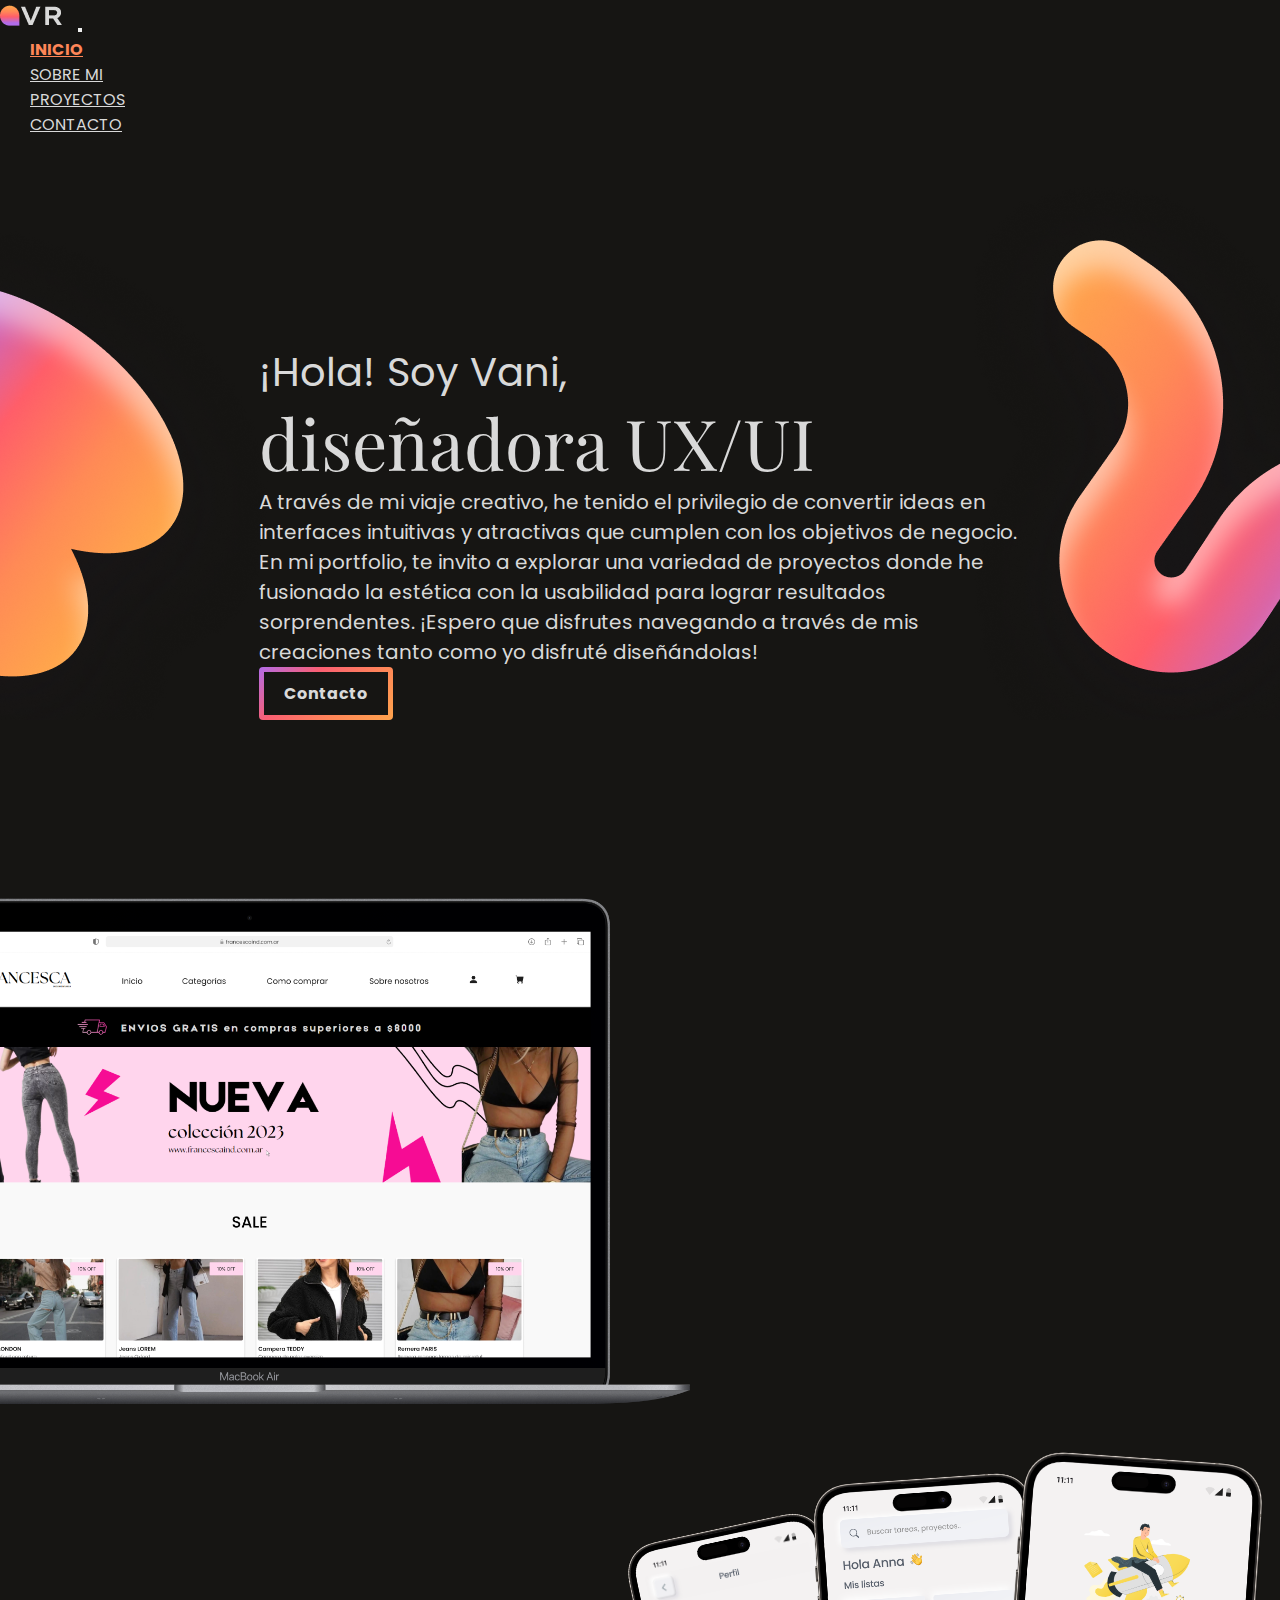
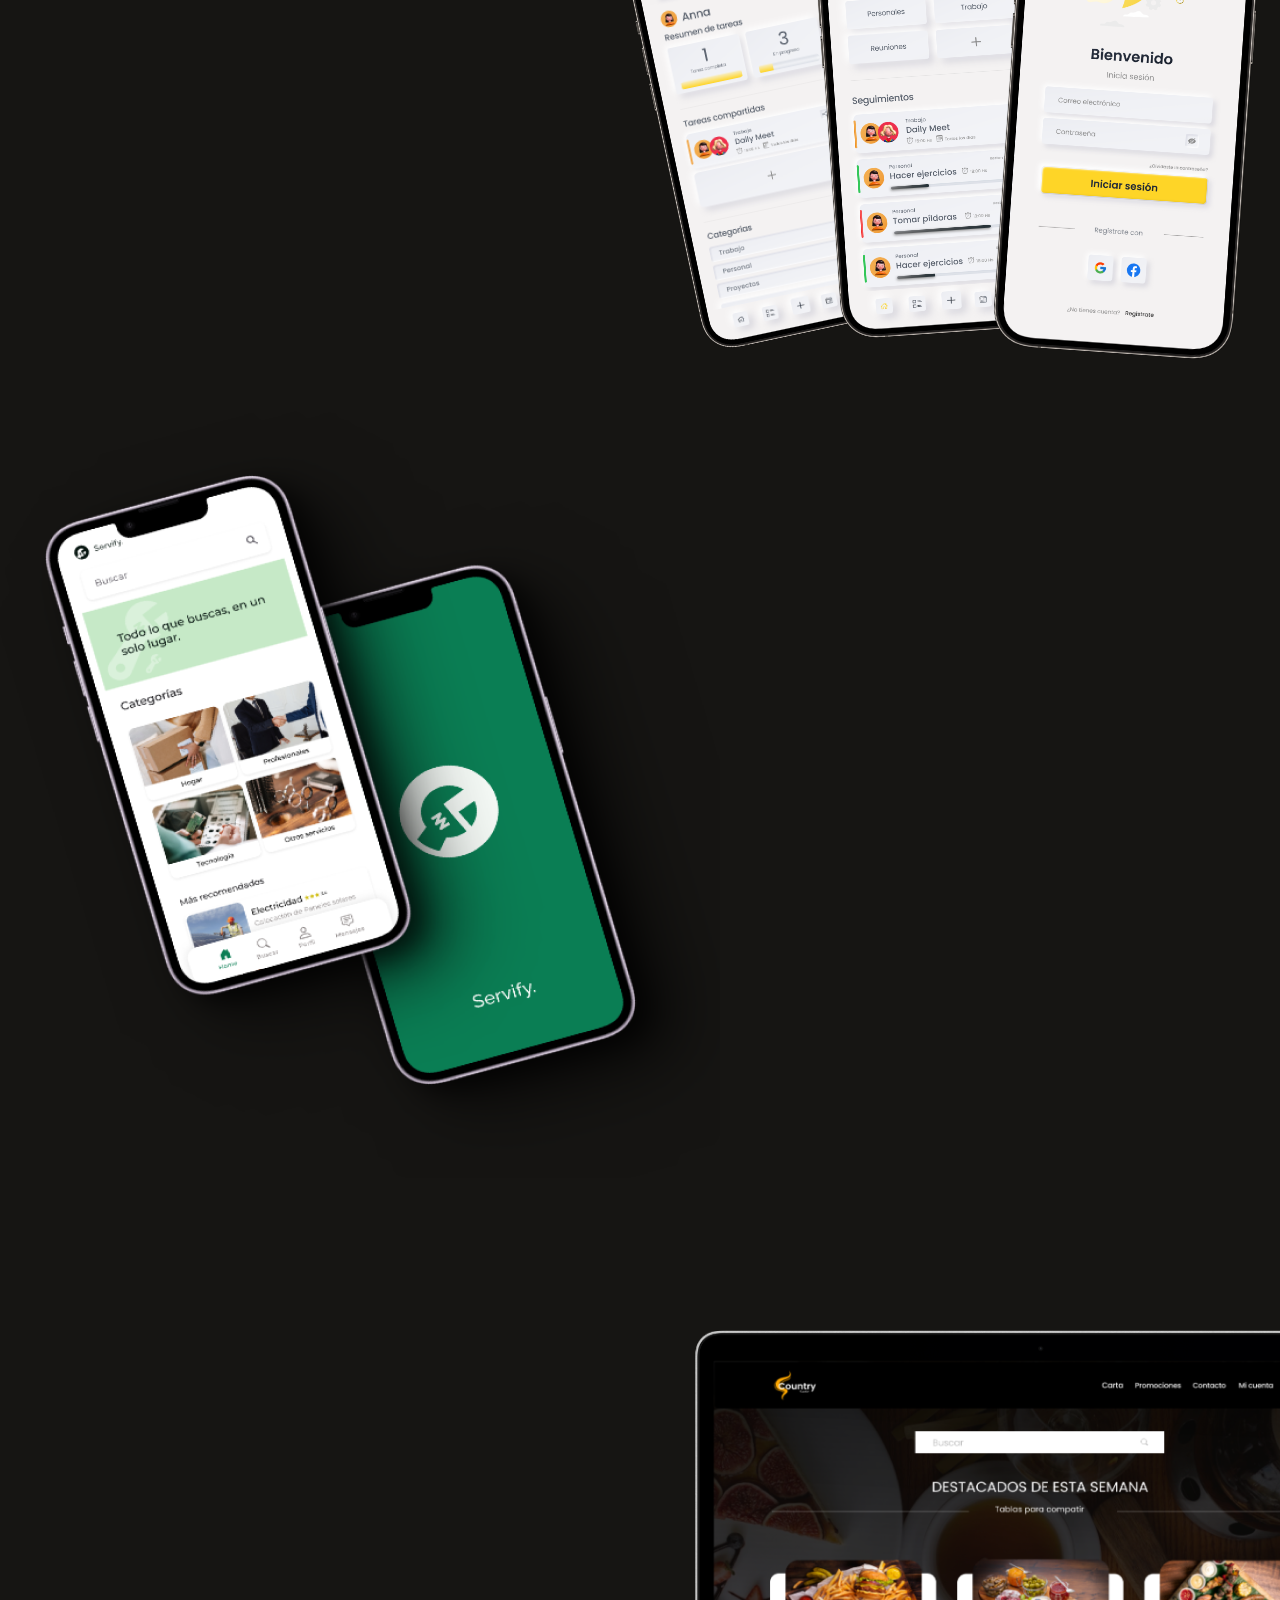
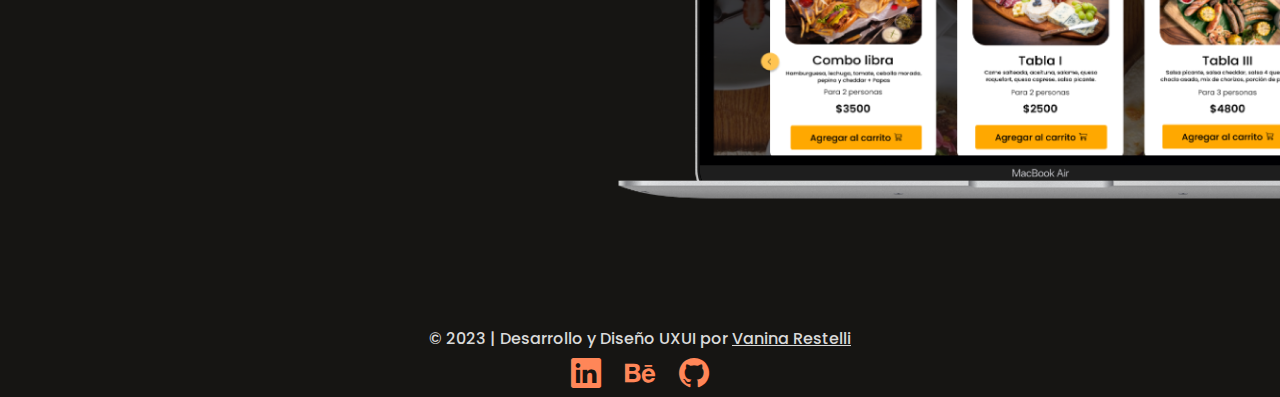
<file: index.html>
<!DOCTYPE html>
<html lang="es">
  <head>
    <meta charset="UTF-8" />
    <meta name="viewport" content="width=device-width, initial-scale=1.0" />
    <meta
      name="keywords"
      content="Diseñadora UX/UI, Diseño de Interfaz, Experiencia de Usuario, Diseño de Aplicaciones, Portafolio, Proyectos de Diseño, Freelance."
    />
    <meta
      name="description"
      content="Diseñadora UX/UI con experiencia en la creación de interfaces atractivas y funcionales para aplicaciones web y móviles."
    />
    <title>Vanina Restelli</title>
    <link
      href="https://cdn.jsdelivr.net/npm/bootstrap@5.3.1/dist/css/bootstrap.min.css"
      rel="stylesheet"
      integrity="sha384-4bw+/aepP/YC94hEpVNVgiZdgIC5+VKNBQNGCHeKRQN+PtmoHDEXuppvnDJzQIu9"
      crossorigin="anonymous"
    />
    <link rel="preconnect" href="https://fonts.googleapis.com" />
    <link rel="preconnect" href="https://fonts.gstatic.com" crossorigin />
    <link
      href="https://fonts.googleapis.com/css2?family=Playfair+Display:wght@600&family=Poppins:wght@200;300;400;600&display=swap"
      rel="stylesheet"
    />
    <link
      rel="stylesheet"
      href="https://cdnjs.cloudflare.com/ajax/libs/animate.css/4.1.1/animate.min.css"
    />
    <link
      rel="stylesheet"
      href="https://cdn.jsdelivr.net/npm/bootstrap-icons@1.10.5/font/bootstrap-icons.css"
    />
    <link rel="stylesheet" href="css/estilos.css" />
    <link rel="shortcut icon" href="favicon.png" type="image/x-icon" />
  </head>
  <body class="inicio">
    <nav class="navbar navbar-expand-lg navbar-dark">
      <div class="container">
        <a class="navbar-brand" href="#"><img src="img/logo.png" alt="Vanina Restelli" /></a>
        <button
          class="navbar-toggler"
          type="button"
          data-bs-toggle="collapse"
          data-bs-target="#navbarNav"
          aria-controls="navbarNav"
          aria-expanded="false"
          aria-label="Toggle navigation"
        >
          <span class="navbar-toggler-icon"></span>
        </button>
        <div class="collapse navbar-collapse" id="navbarNav">
          <ul class="navbar-nav ms-auto">
            <li class="nav-item">
              <a class="nav-link active" aria-current="page" href="./">Inicio</a>
            </li>
            <li class="nav-item">
              <a class="nav-link" href="pages/sobre-mi.html">Sobre mi</a>
            </li>
            <!-- <li class="nav-item">
                <a class="nav-link" href="pages/experiencia.html">Experiencia</a>
            </li> -->
            <li class="nav-item">
              <a class="nav-link" href="pages/proyectos.html">Proyectos</a>
            </li>
            <li class="nav-item">
              <a class="nav-link" href="pages/contacto.html">Contacto</a>
            </li>
          </ul>
        </div>
      </div>
    </nav>
    <main>
      <div class="container-fluid fondo">
        <div class="container">
          <div id="introduccion" class="animate__animated animate__bounceInLeft">
            <h1>¡Hola! Soy Vani, <span>diseñadora UX/UI</span></h1>
            <p>
              A través de mi viaje creativo, he tenido el privilegio de convertir ideas en
              interfaces intuitivas y atractivas que cumplen con los objetivos de negocio. En mi
              portfolio, te invito a explorar una variedad de proyectos donde he fusionado la
              estética con la usabilidad para lograr resultados sorprendentes. ¡Espero que disfrutes
              navegando a través de mis creaciones tanto como yo disfruté diseñándolas!
            </p>
            <a href="pages/contacto.html" class="boton">
              <span>Contacto</span>
            </a>
          </div>
        </div>
      </div>
      <div class="container-fluid" id="mockups">
        <div class="row">
          <div id="mockup1" class="col-lg mockup">
            <img src="img/mo1.png" alt="Mockup" />
          </div>
          <div id="mockup2" class="col-lg mockup">
            <img src="img/mo2.png" alt="Mockup" />
          </div>
        </div>
        <div class="row">
          <div id="mockup3" class="col-lg mockup">
            <img src="img/mo3.png" alt="Mockup" />
          </div>
          <div id="mockup4" class="col-lg mockup">
            <img src="img/mo4.png" alt="Mockup" />
          </div>
        </div>
      </div>
    </main>
    <footer>
      <div class="containter">
        <p>
          © 2023 | Desarrollo y Diseño UXUI por
          <a href="mailto:restellivanina@gmail.com">Vanina Restelli</a>
        </p>
        <ul>
          <li>
            <a target="_blank" href="https://www.linkedin.com/in/vaninarestelli/"
              ><i class="bi bi-linkedin"></i
            ></a>
          </li>
          <li>
            <a target="_blank" href="https://www.behance.net/vaninarestelli"
              ><i class="bi bi-behance"></i
            ></a>
          </li>
          <li>
            <a target="_blank" href="https://github.com/VaninaRestelli"
              ><i class="bi bi-github"></i
            ></a>
          </li>
        </ul>
      </div>
    </footer>
    <script
      src="https://cdn.jsdelivr.net/npm/bootstrap@5.3.1/dist/js/bootstrap.bundle.min.js"
      integrity="sha384-HwwvtgBNo3bZJJLYd8oVXjrBZt8cqVSpeBNS5n7C8IVInixGAoxmnlMuBnhbgrkm"
      crossorigin="anonymous"
    ></script>
  </body>
</html>
</file>
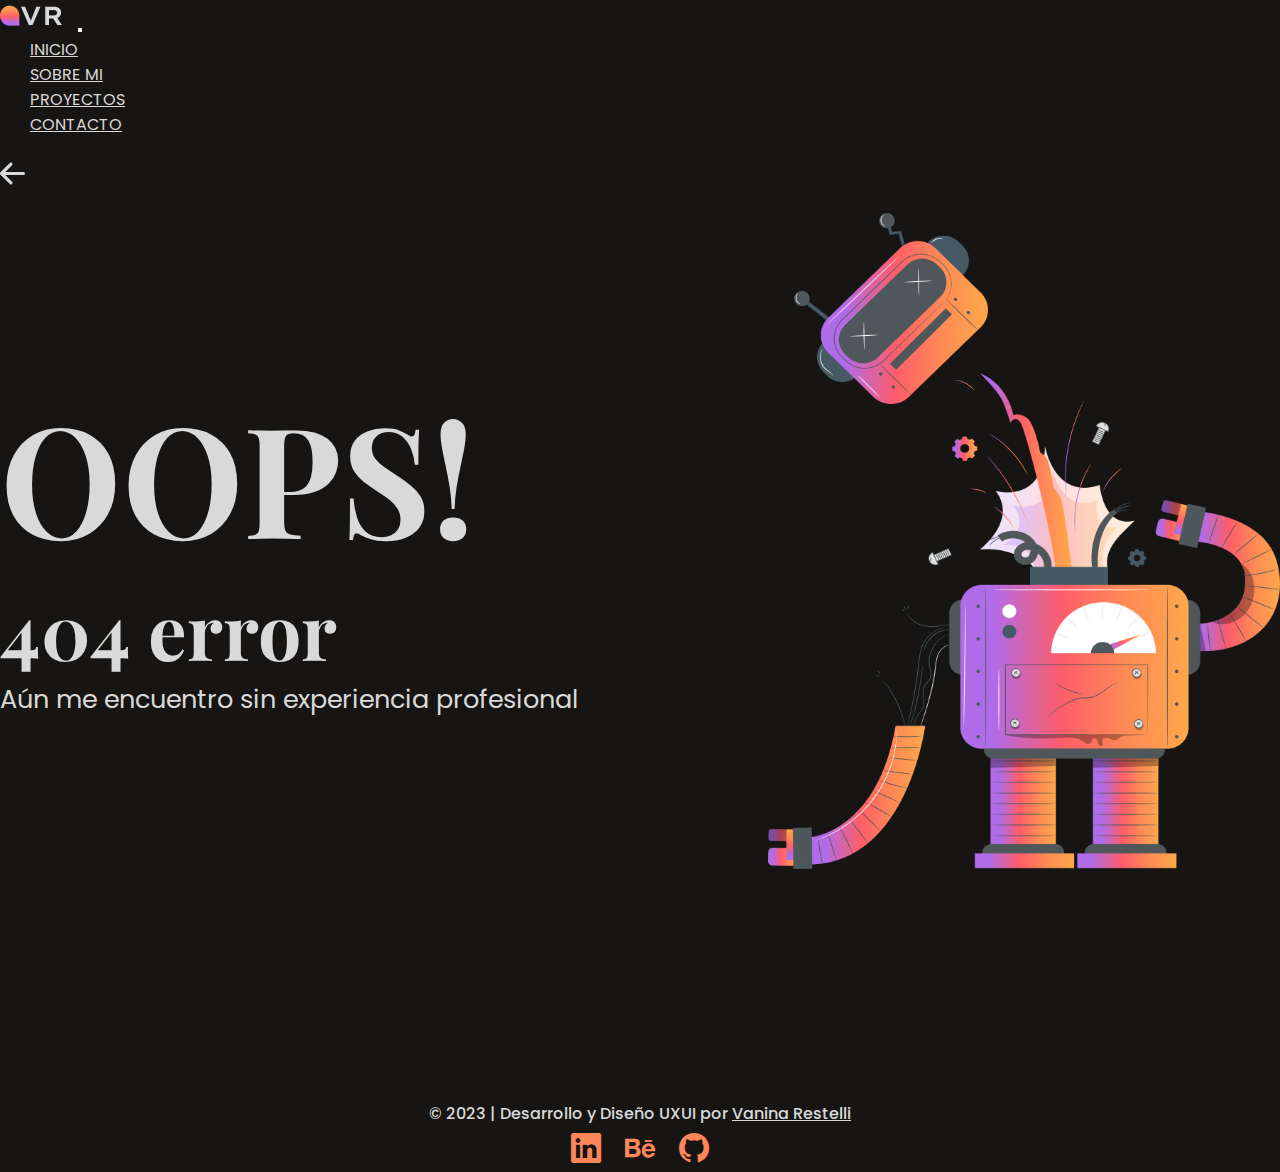
<file: pages/experiencia.html>
<!DOCTYPE html>
<html lang="es">
  <head>
    <meta charset="UTF-8" />
    <meta name="viewport" content="width=device-width, initial-scale=1.0" />
    <meta name="keywords" content="experiencia, trabajo, proyectos de diseño UX/UI" />
    <meta name="Experiencia laboral en el area de Diseño UX/UI" content="" />
    <title>Vanina Restelli</title>
    <link
      href="https://cdn.jsdelivr.net/npm/bootstrap@5.3.1/dist/css/bootstrap.min.css"
      rel="stylesheet"
      integrity="sha384-4bw+/aepP/YC94hEpVNVgiZdgIC5+VKNBQNGCHeKRQN+PtmoHDEXuppvnDJzQIu9"
      crossorigin="anonymous"
    />
    <link rel="preconnect" href="https://fonts.googleapis.com" />
    <link rel="preconnect" href="https://fonts.gstatic.com" crossorigin />
    <link
      href="https://fonts.googleapis.com/css2?family=Playfair+Display:wght@600&family=Poppins:wght@200;300;400;500;600&display=swap"
      rel="stylesheet"
    />
    <link
      rel="stylesheet"
      href="https://cdn.jsdelivr.net/npm/bootstrap-icons@1.10.5/font/bootstrap-icons.css"
    />
    <link rel="stylesheet" href="../css/estilos.css" />
    <link rel="shortcut icon" href="../favicon.png" type="image/x-icon" />
  </head>
  <body class="experiencia">
    <nav class="navbar navbar-expand-lg navbar-dark">
      <div class="container">
        <a class="navbar-brand" href="#"><img src="../img/logo.png" alt="Vanina Restelli" /></a>
        <button
          class="navbar-toggler"
          type="button"
          data-bs-toggle="collapse"
          data-bs-target="#navbarNav"
          aria-controls="navbarNav"
          aria-expanded="false"
          aria-label="Toggle navigation"
        >
          <span class="navbar-toggler-icon"></span>
        </button>
        <div class="collapse navbar-collapse" id="navbarNav">
          <ul class="navbar-nav ms-auto">
            <li class="nav-item">
              <a class="nav-link" aria-current="page" href="../index.html">Inicio</a>
            </li>
            <li class="nav-item">
              <a class="nav-link" href="sobre-mi.html">Sobre mi</a>
            </li>
            <!-- <li class="nav-item">
              <a class="nav-link active" href="experiencia.html">Experiencia</a>
            </li> -->
            <li class="nav-item">
              <a class="nav-link" href="proyectos.html">Proyectos</a>
            </li>
            <li class="nav-item">
              <a class="nav-link" href="contacto.html">Contacto</a>
            </li>
          </ul>
        </div>
      </div>
    </nav>
    <main>
      <div class="container-fluid fondo">
        <div class="container">
          <a href="../index.html" class="flecha"><i class="bi bi-arrow-left-short"></i></a>
          <div class="container-fluid" id="error-404">
            <h1>OOPS!</h1>
            <h2>404 error</h2>
            <p>Aún me encuentro sin experiencia profesional</p>
          </div>
      </div>
    </main>
    <footer>
      <div class="containter">
        <p>
          © 2023 | Desarrollo y Diseño UXUI por
          <a href="mailto:restellivanina@gmail.com">Vanina Restelli</a>
        </p>
        <ul>
          <li>
            <a target="_blank" href="https://www.linkedin.com/in/vaninarestelli/"><i class="bi bi-linkedin"></i></a>
          </li>
          <li>
            <a target="_blank" href="https://www.behance.net/vaninarestelli"><i class="bi bi-behance"></i></a>
          </li>
          <li>
            <a target="_blank" href="https://github.com/VaninaRestelli"><i class="bi bi-github"></i></a>
          </li>
        </ul>
      </div>
    </footer>
    <script
      src="https://cdn.jsdelivr.net/npm/bootstrap@5.3.1/dist/js/bootstrap.bundle.min.js"
      integrity="sha384-HwwvtgBNo3bZJJLYd8oVXjrBZt8cqVSpeBNS5n7C8IVInixGAoxmnlMuBnhbgrkm"
      crossorigin="anonymous"
    ></script>
  </body>
</html>
</file>
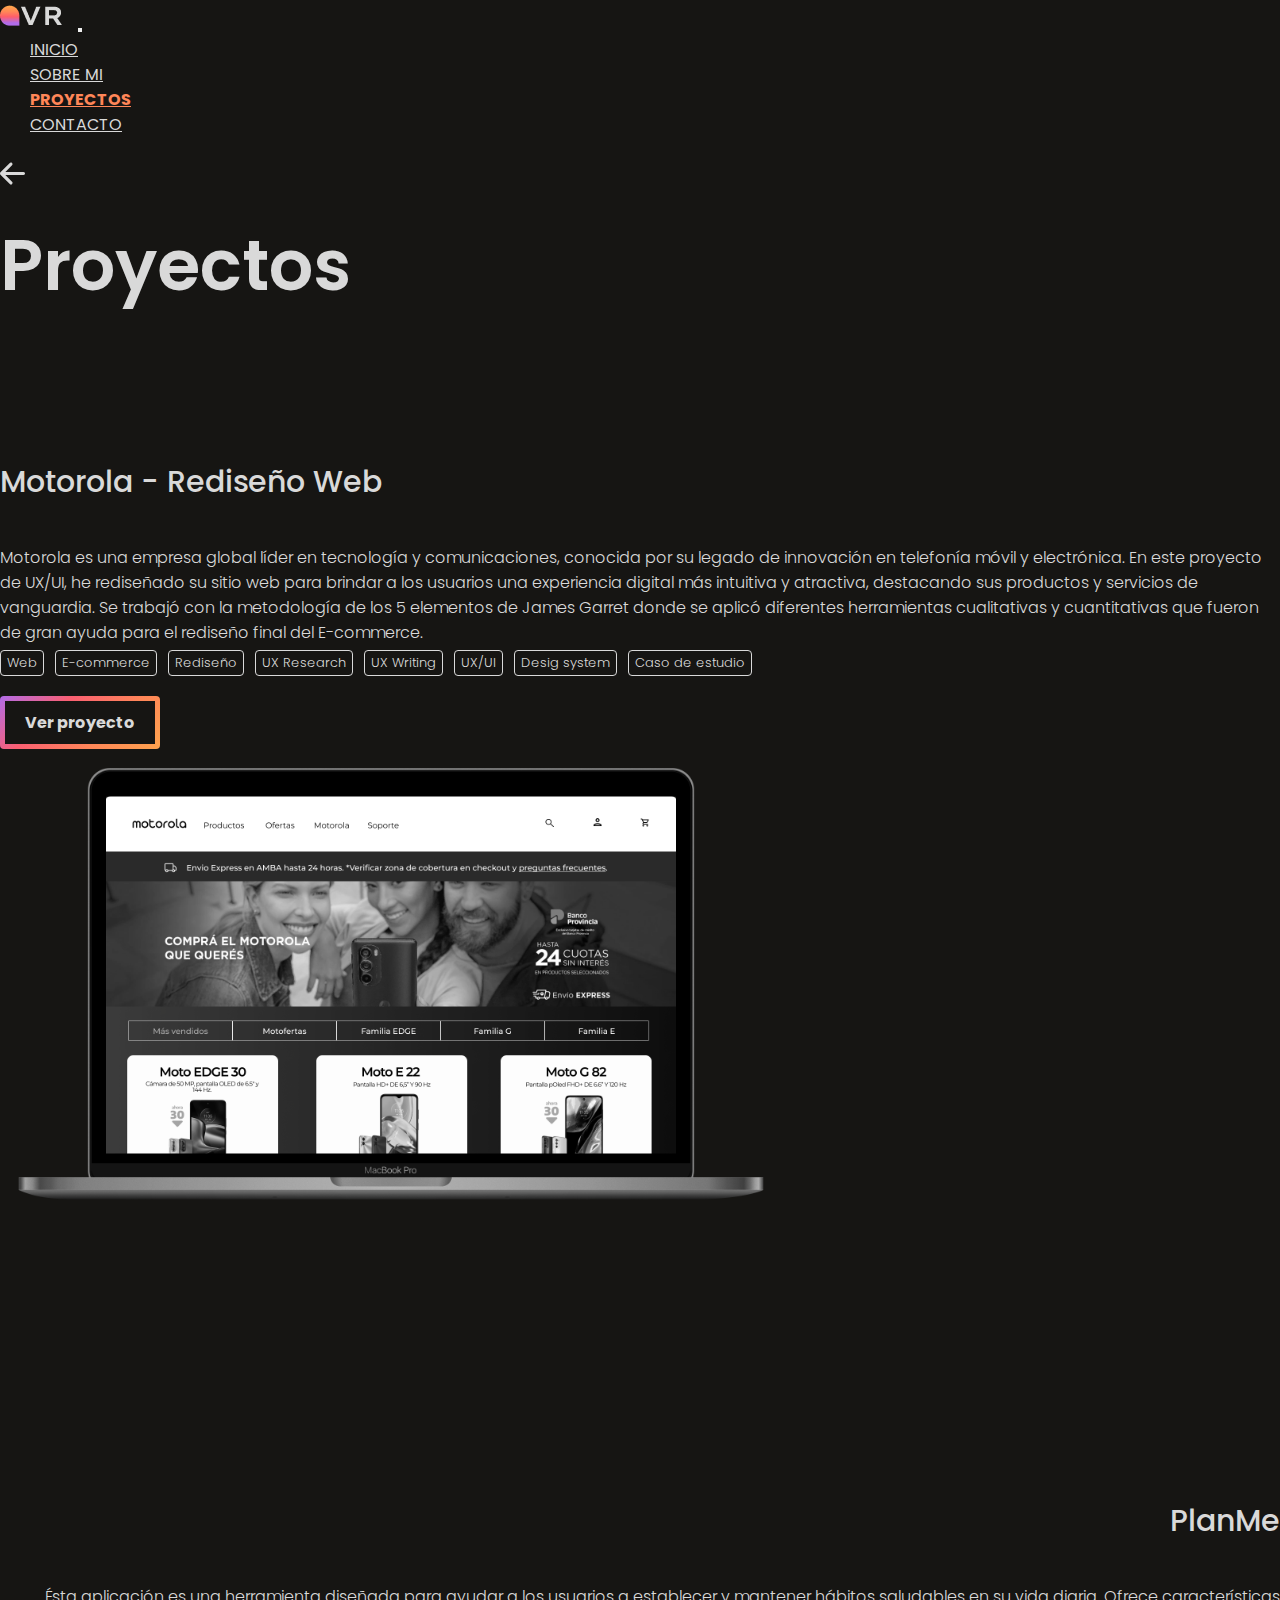
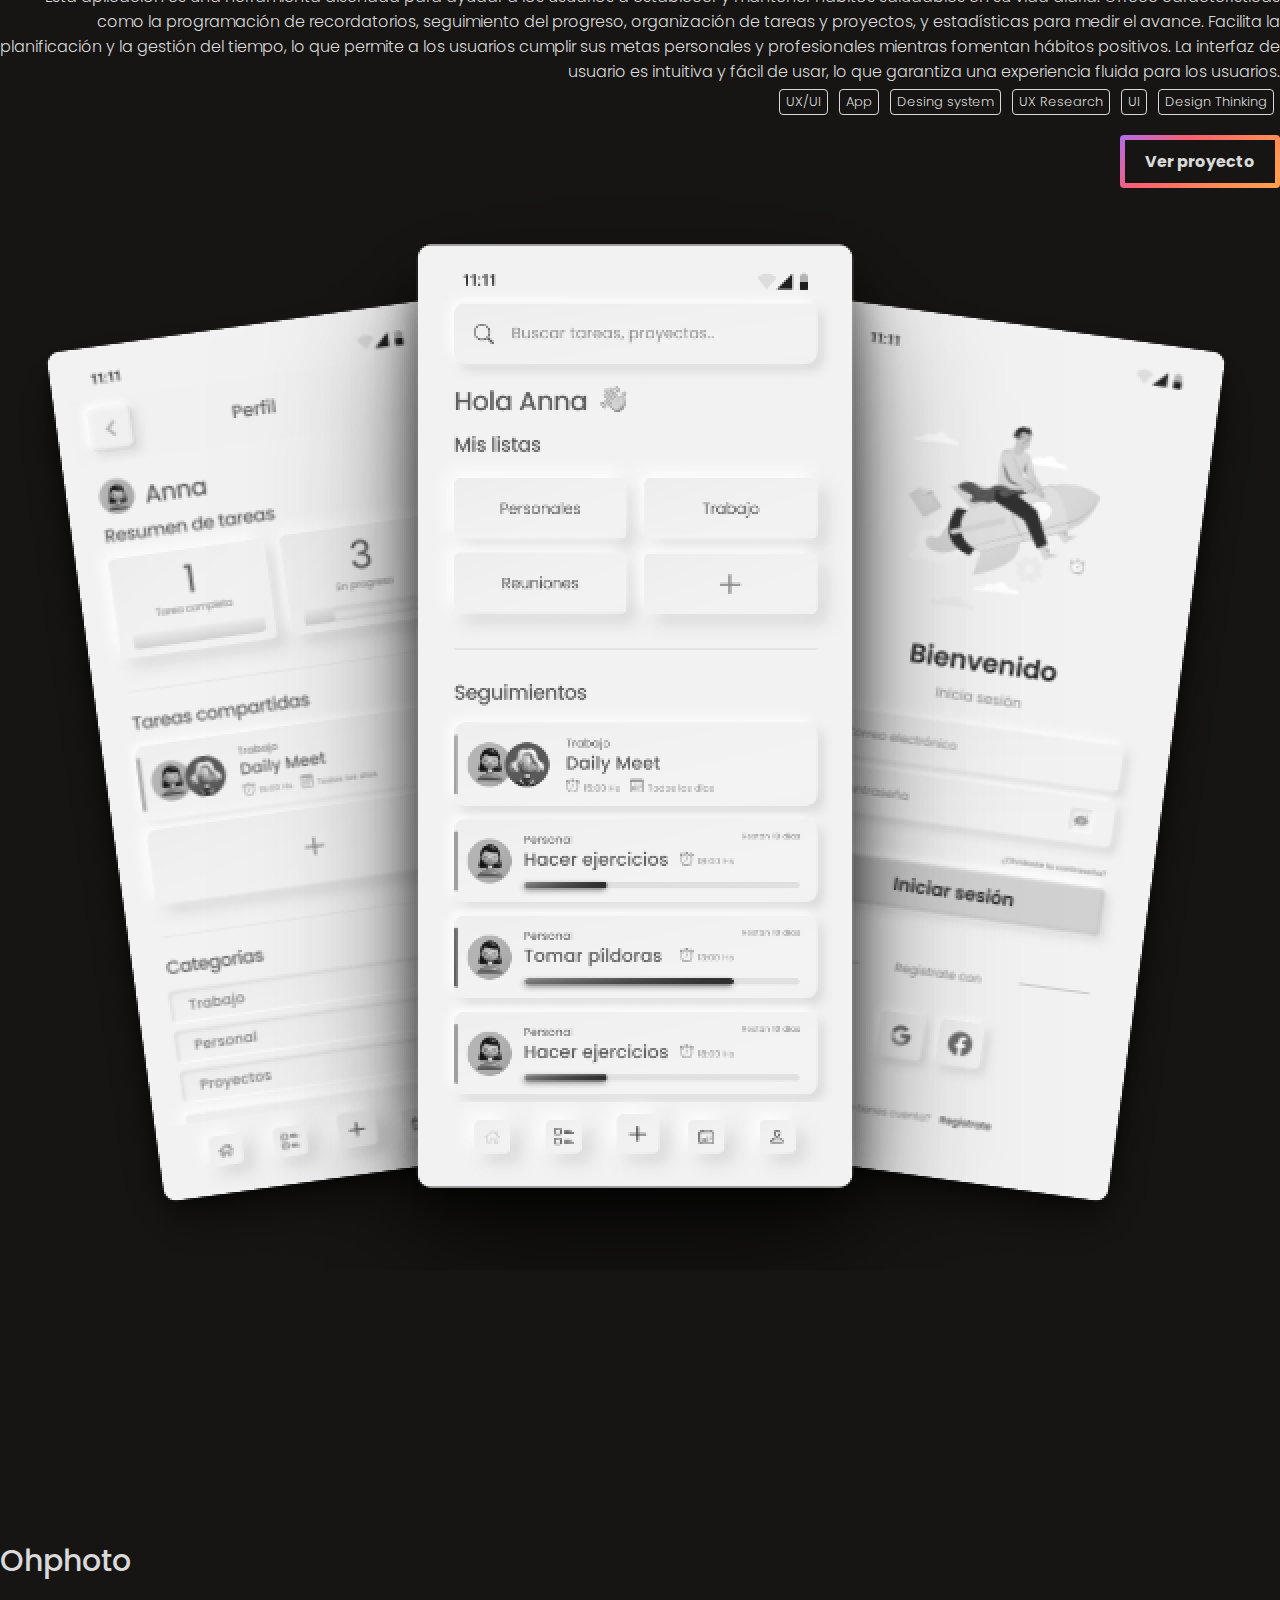
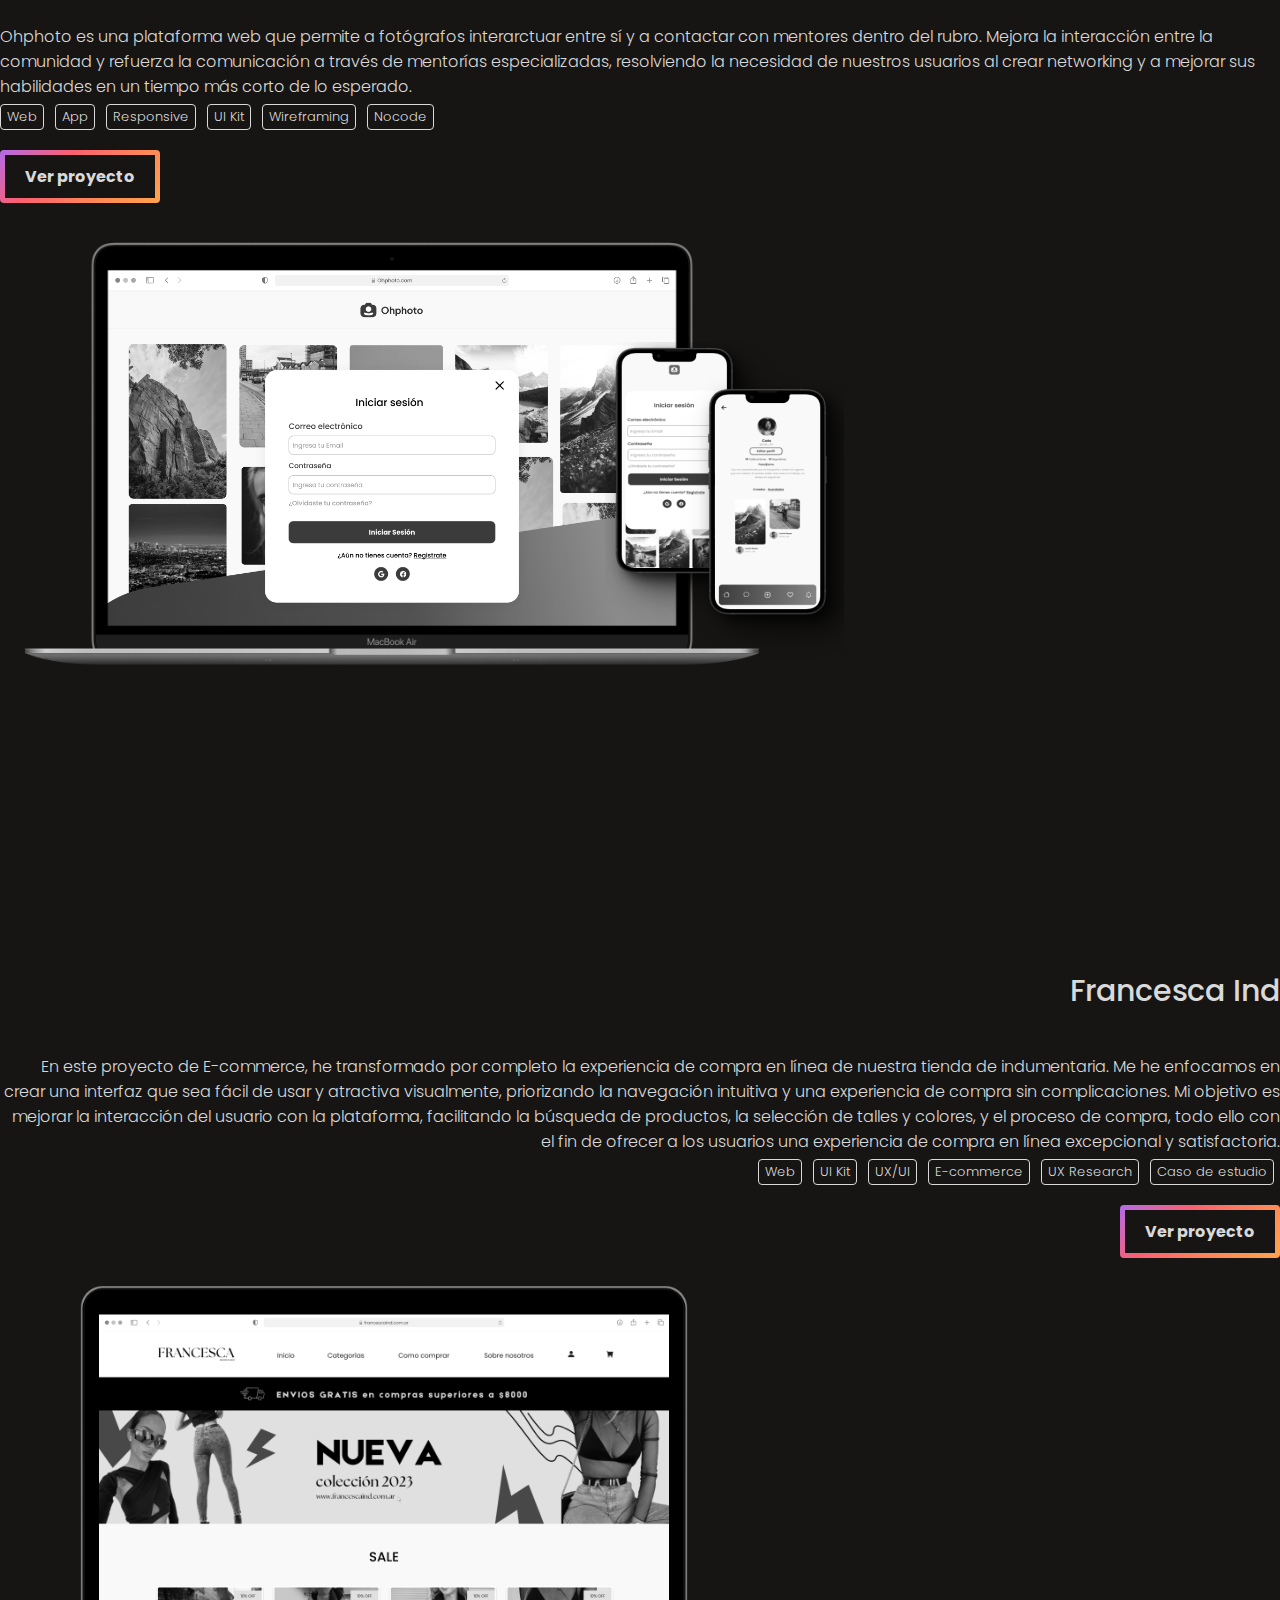
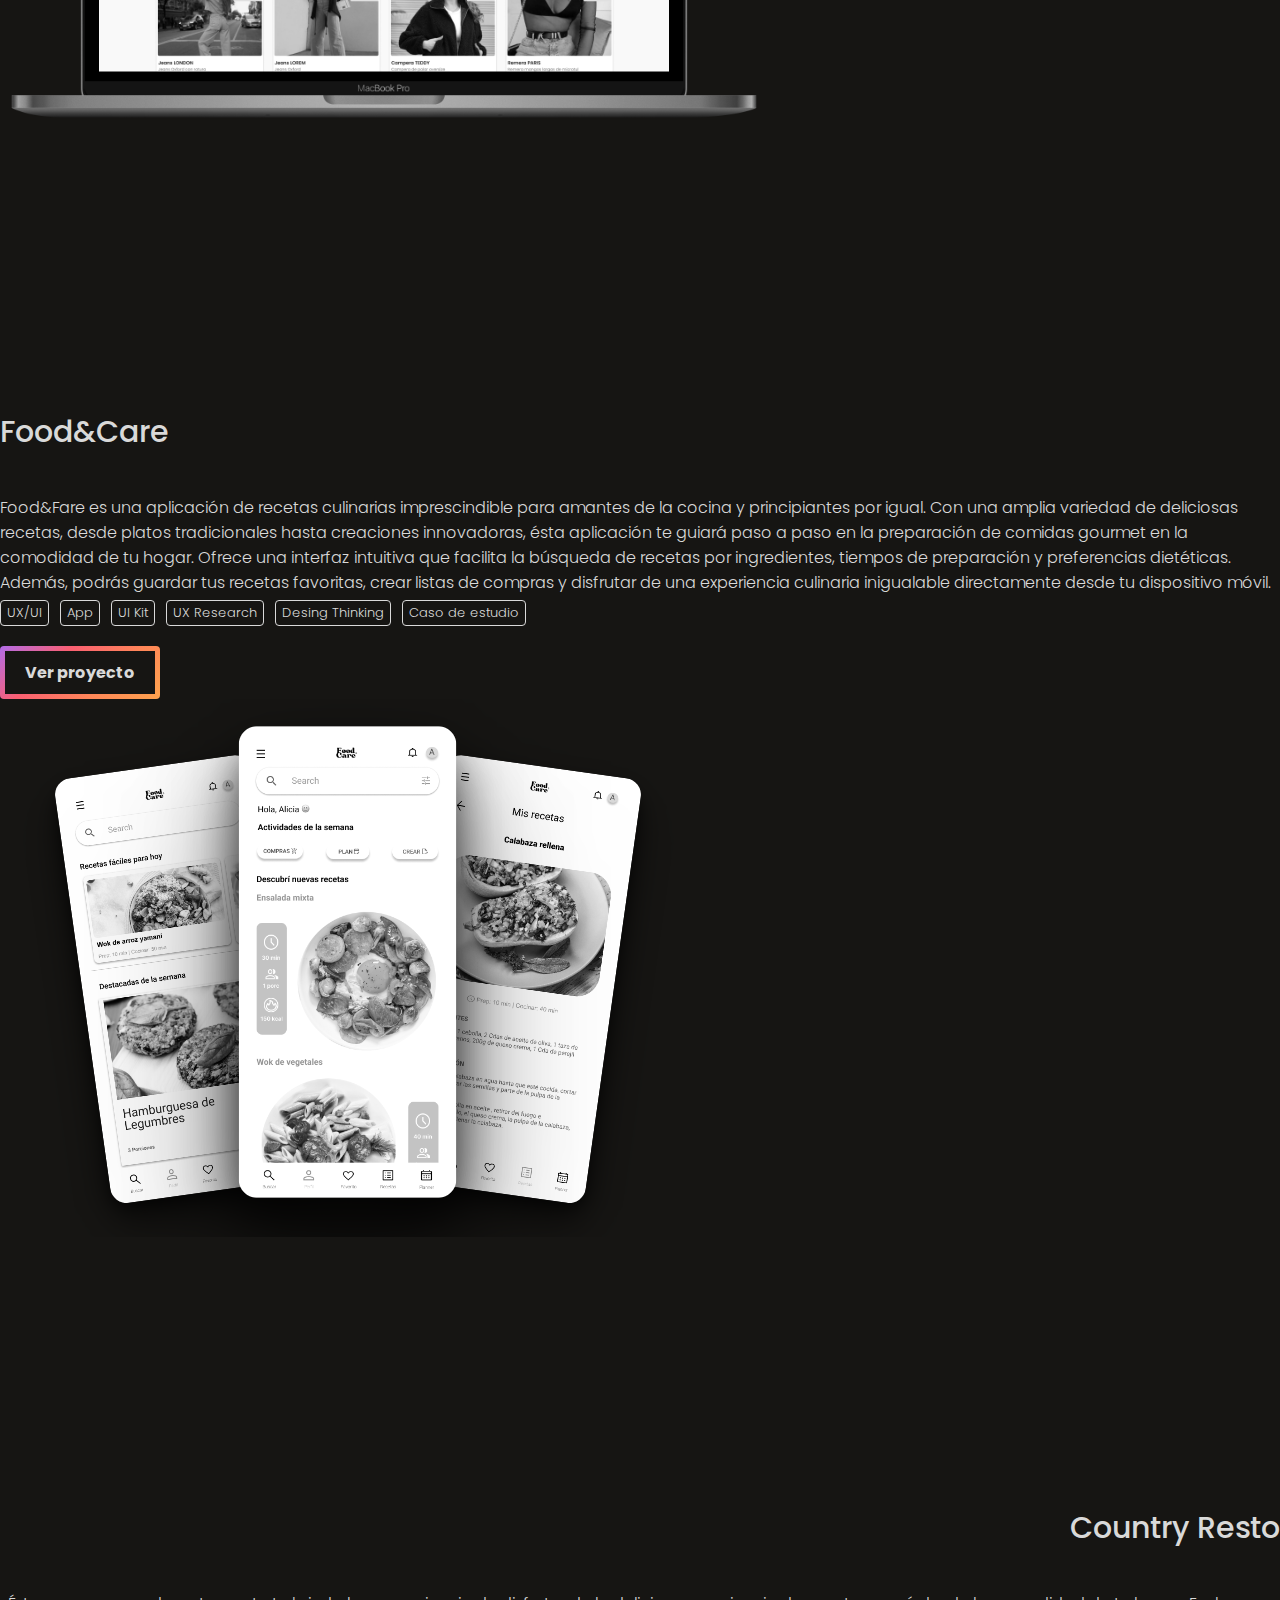
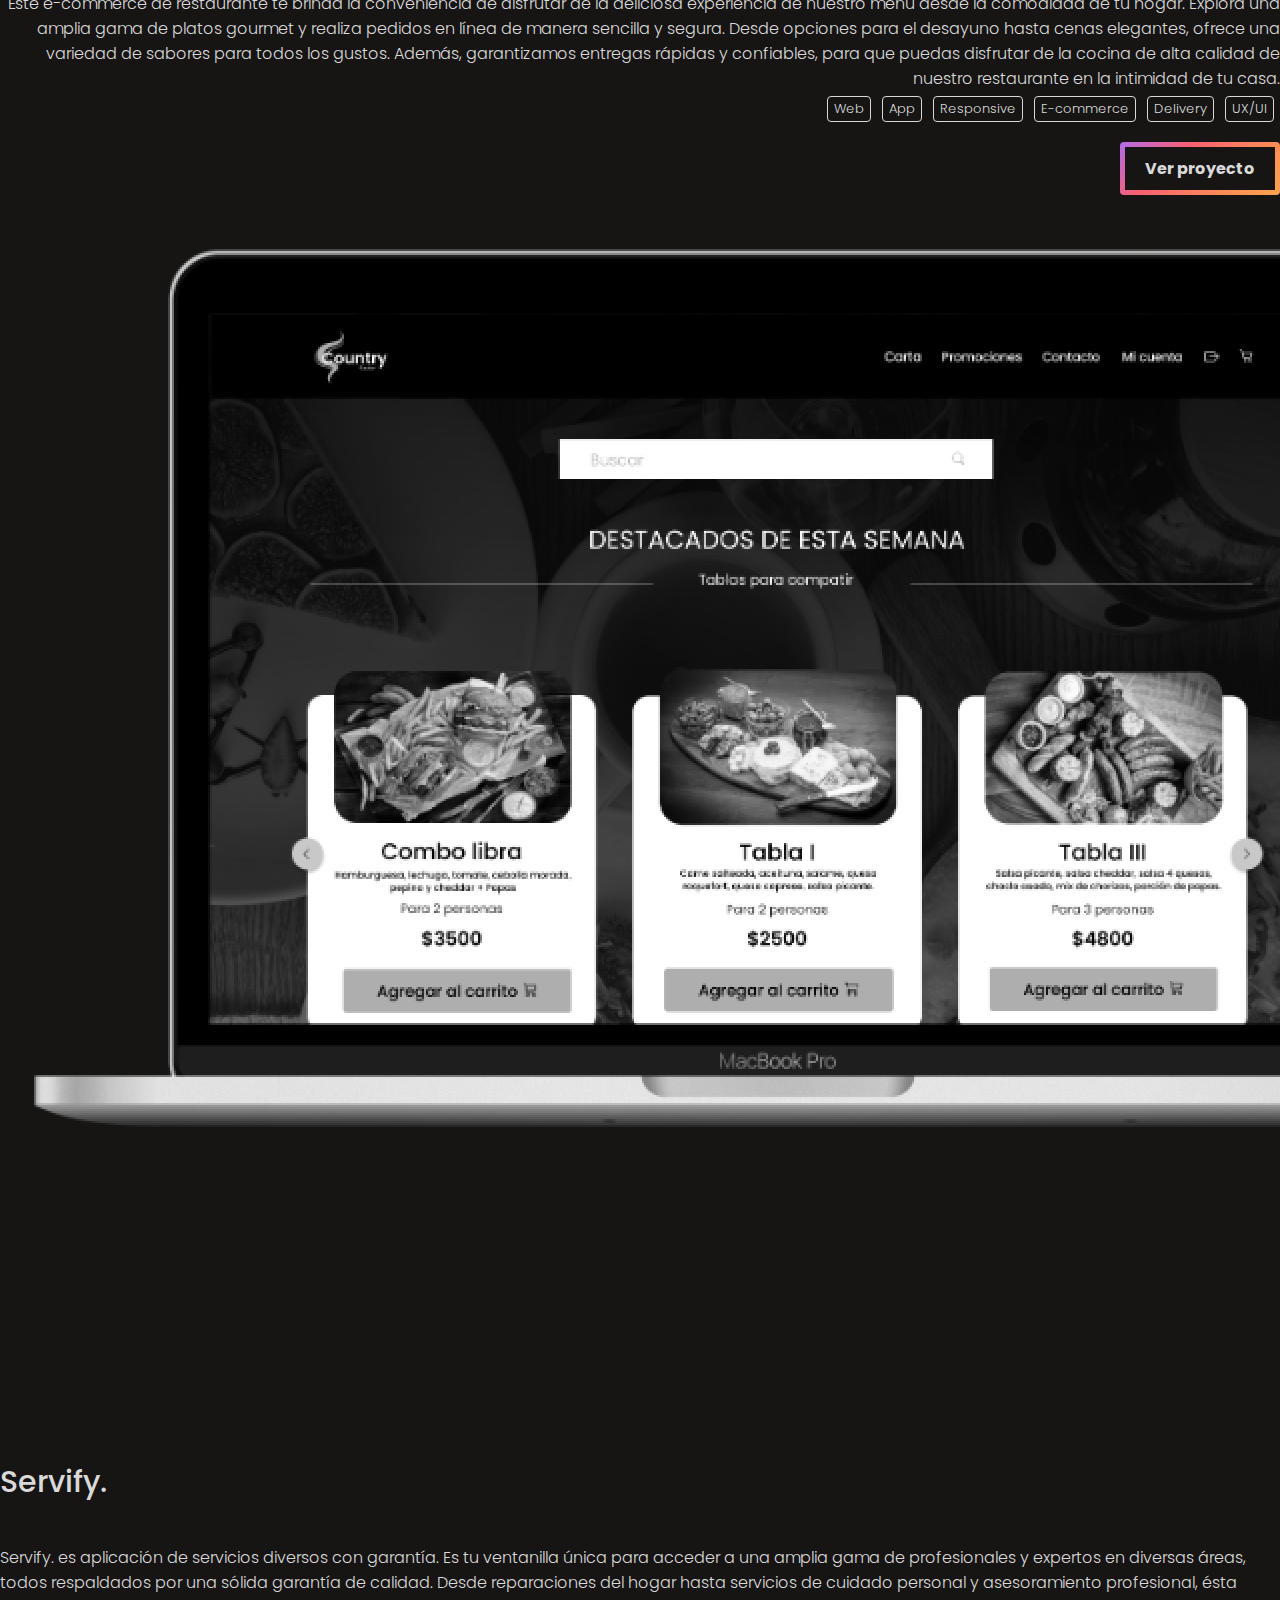
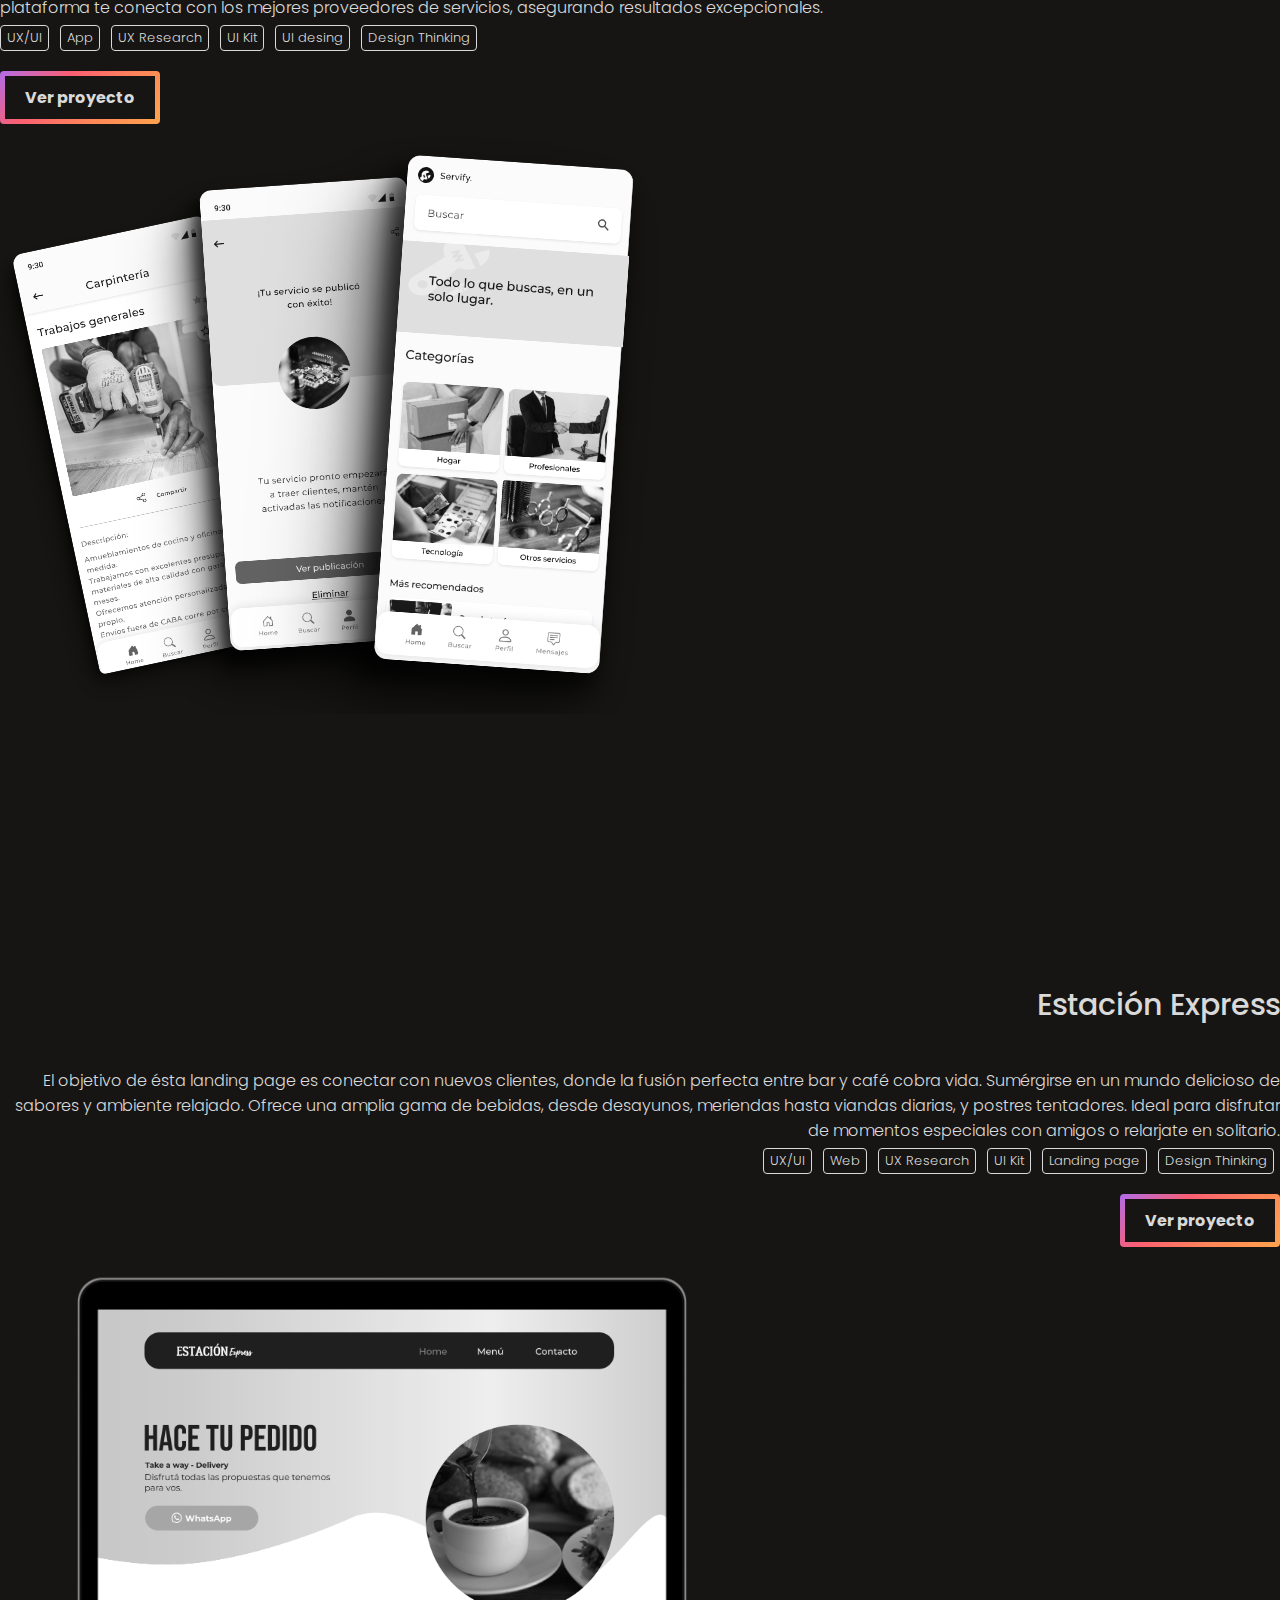
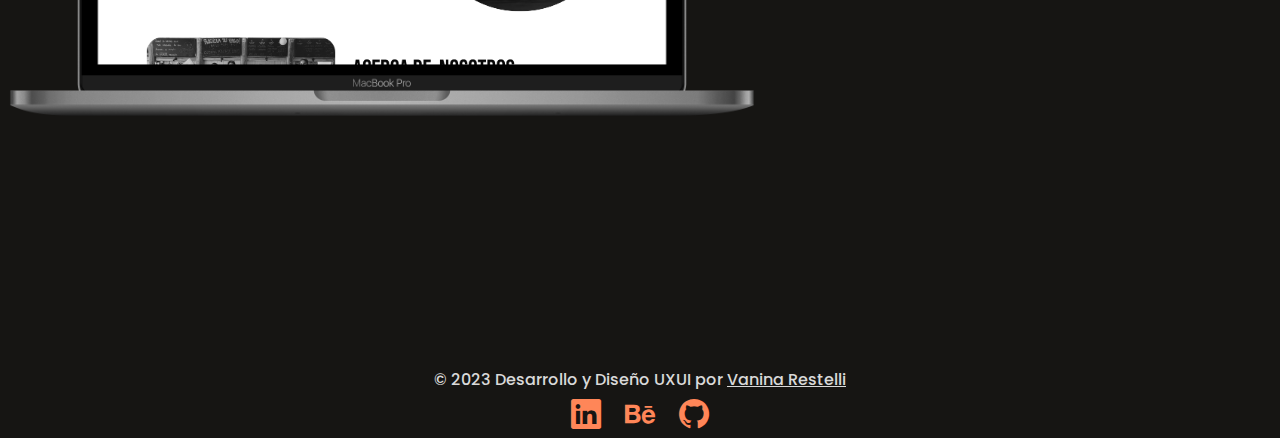
<file: pages/proyectos.html>
<!DOCTYPE html>
<html lang="es">
  <head>
    <meta charset="UTF-8" />
    <meta name="viewport" content="width=device-width, initial-scale=1.0" />
    <meta
      name="keywords"
      content="Proyecto de Diseño de Aplicación Móvil, Rediseños de sitios web, Diseño de landing page."
    />
    <meta name="Pryectos de diseño UX/UI" content="" />
    <title>Vanina Restelli</title>
    <link
      href="https://cdn.jsdelivr.net/npm/bootstrap@5.3.1/dist/css/bootstrap.min.css"
      rel="stylesheet"
      integrity="sha384-4bw+/aepP/YC94hEpVNVgiZdgIC5+VKNBQNGCHeKRQN+PtmoHDEXuppvnDJzQIu9"
      crossorigin="anonymous"
    />
    <link rel="preconnect" href="https://fonts.googleapis.com" />
    <link rel="preconnect" href="https://fonts.gstatic.com" crossorigin />
    <link
      href="https://fonts.googleapis.com/css2?family=Playfair+Display:wght@600&family=Poppins:wght@200;300;400;500;600&display=swap"
      rel="stylesheet"
    />
    <link
      rel="stylesheet"
      href="https://cdn.jsdelivr.net/npm/bootstrap-icons@1.10.5/font/bootstrap-icons.css"
    />
    <link rel="stylesheet" href="../css/estilos.css" />
    <link rel="shortcut icon" href="../favicon.png" type="image/x-icon" />
  </head>
  <body class="proyectos">
    <nav class="navbar navbar-expand-lg navbar-dark">
      <div class="container">
        <a class="navbar-brand" href="#"><img src="../img/logo.png" alt="Vanina Restelli" /></a>
        <button
          class="navbar-toggler"
          type="button"
          data-bs-toggle="collapse"
          data-bs-target="#navbarNav"
          aria-controls="navbarNav"
          aria-expanded="false"
          aria-label="Toggle navigation"
        >
          <span class="navbar-toggler-icon"></span>
        </button>
        <div class="collapse navbar-collapse" id="navbarNav">
          <ul class="navbar-nav ms-auto">
            <li class="nav-item">
              <a class="nav-link" aria-current="page" href="../index.html">Inicio</a>
            </li>
            <li class="nav-item">
              <a class="nav-link" href="sobre-mi.html">Sobre mi</a>
            </li>
            <!-- <li class="nav-item">
              <a class="nav-link" href="experiencia.html">Experiencia</a>
            </li> -->
            <li class="nav-item">
              <a class="nav-link active" href="proyectos.html">Proyectos</a>
            </li>
            <li class="nav-item">
              <a class="nav-link" href="contacto.html">Contacto</a>
            </li>
          </ul>
        </div>
      </div>
    </nav>
    <main>
      <div class="container-fluid fondo">
        <div class="container">
          <a href="../index.html" class="flecha"><i class="bi bi-arrow-left-short"></i></a>
          <h1>Proyectos</h1>
          <div class="proyecto">
            <div class="row align-items-center">
              <div class="col-lg-5 texto">
                <h2>Motorola - Rediseño Web</h2>
                <p>
                  Motorola es una empresa global líder en tecnología y comunicaciones, conocida por
                  su legado de innovación en telefonía móvil y electrónica. En este proyecto de
                  UX/UI, he rediseñado su sitio web para brindar a los usuarios una experiencia
                  digital más intuitiva y atractiva, destacando sus productos y servicios de
                  vanguardia. Se trabajó con la metodología de los 5 elementos de James Garret donde
                  se aplicó diferentes herramientas cualitativas y cuantitativas que fueron de gran
                  ayuda para el rediseño final del E-commerce.
                </p>
                <div>
                  <div class="tags">Web</div>
                  <div class="tags">E-commerce</div>
                  <div class="tags">Rediseño</div>
                  <div class="tags">UX Research</div>
                  <div class="tags">UX Writing</div>
                  <div class="tags">UX/UI</div>
                  <div class="tags">Desig system</div>
                  <div class="tags">Caso de estudio</div>
                </div>
                <a
                  target="_blank"
                  href="https://www.behance.net/gallery/160988461/Motorola-Rediseno-web"
                  class="boton"
                  ><span> Ver proyecto</span></a
                >
              </div>
              <div class="col-lg-7 imagen">
                <img
                  src="../img/proy-moto.png"
                  alt="Mockup sitio web de Motorola"
                  class="img-fluid"
                />
              </div>
            </div>
          </div>
          <div class="proyecto invertido">
            <div class="row align-items-center">
              <div class="col-lg-5 texto">
                <h2>PlanMe</h2>
                <p>
                  Ésta aplicación es una herramienta diseñada para ayudar a los usuarios a
                  establecer y mantener hábitos saludables en su vida diaria. Ofrece características
                  como la programación de recordatorios, seguimiento del progreso, organización de
                  tareas y proyectos, y estadísticas para medir el avance. Facilita la planificación
                  y la gestión del tiempo, lo que permite a los usuarios cumplir sus metas
                  personales y profesionales mientras fomentan hábitos positivos. La interfaz de
                  usuario es intuitiva y fácil de usar, lo que garantiza una experiencia fluida para
                  los usuarios.
                </p>
                <div>
                  <div class="tags">UX/UI</div>
                  <div class="tags">App</div>
                  <div class="tags">Desing system</div>
                  <div class="tags">UX Research</div>
                  <div class="tags">UI</div>
                  <div class="tags">Design Thinking</div>
                </div>
                <a
                  target="_blank"
                  href="https://www.behance.net/gallery/174709049/Caso-de-estudio-PanMe"
                  class="boton"
                  ><span> Ver proyecto</span></a
                >
              </div>
              <div class="col-lg-7 imagen">
                <img
                  src="../img/proy-planme.png"
                  alt="Mockup mobile de la aplicación PlanMe"
                  class="img-fluid"
                />
              </div>
            </div>
          </div>
          <div class="proyecto">
            <div class="row align-items-center">
              <div class="col-lg-5 texto">
                <h2>Ohphoto</h2>
                <p>
                  Ohphoto es una plataforma web que permite a fotógrafos interarctuar entre sí y a
                  contactar con mentores dentro del rubro. Mejora la interacción entre la comunidad
                  y refuerza la comunicación a través de mentorías especializadas, resolviendo la
                  necesidad de nuestros usuarios al crear networking y a mejorar sus habilidades en
                  un tiempo más corto de lo esperado.
                </p>
                <div>
                  <div class="tags">Web</div>
                  <div class="tags">App</div>
                  <div class="tags">Responsive</div>
                  <div class="tags">UI Kit</div>
                  <div class="tags">Wireframing</div>
                  <div class="tags">Nocode</div>
                </div>

                <a
                  target="_blank"
                  href="https://www.behance.net/gallery/178889725/Ohphoto-Red-social-para-fotografos?tracking_source=project_owner_other_projects"
                  class="boton"
                  ><span> Ver proyecto</span></a
                >
              </div>
              <div class="col-lg-7 imagen">
                <img
                  src="../img/proy-ohphoto.png"
                  alt="Mockup Web App de la aplicación ohphoto"
                  class="img-fluid"
                />
              </div>
            </div>
          </div>
          <div class="proyecto invertido">
            <div class="row align-items-center">
              <div class="col-lg-5 texto">
                <h2>Francesca Ind</h2>
                <p>
                  En este proyecto de E-commerce, he transformado por completo la experiencia de
                  compra en línea de nuestra tienda de indumentaria. Me he enfocamos en crear una
                  interfaz que sea fácil de usar y atractiva visualmente, priorizando la navegación
                  intuitiva y una experiencia de compra sin complicaciones. Mi objetivo es mejorar
                  la interacción del usuario con la plataforma, facilitando la búsqueda de
                  productos, la selección de talles y colores, y el proceso de compra, todo ello con
                  el fin de ofrecer a los usuarios una experiencia de compra en línea excepcional y
                  satisfactoria.
                </p>
                <div>
                  <div class="tags">Web</div>
                  <div class="tags">UI Kit</div>
                  <div class="tags">UX/UI</div>
                  <div class="tags">E-commerce</div>
                  <div class="tags">UX Research</div>
                  <div class="tags">Caso de estudio</div>
                </div>
                <a
                  target="_blank"
                  href="https://www.behance.net/gallery/169682935/Caso-de-estudio-ECOMMERCE"
                  class="boton"
                  ><span> Ver proyecto</span></a
                >
              </div>
              <div class="col-lg-7 imagen">
                <img
                  src="../img/proy-francesca.png"
                  alt="Mockup sitio web de Francesca"
                  class="img-fluid"
                />
              </div>
            </div>
          </div>
          <div class="proyecto">
            <div class="row align-items-center">
              <div class="col-lg-5 texto">
                <h2>Food&Care</h2>
                <p>
                  Food&Fare es una aplicación de recetas culinarias imprescindible para amantes de
                  la cocina y principiantes por igual. Con una amplia variedad de deliciosas
                  recetas, desde platos tradicionales hasta creaciones innovadoras, ésta aplicación
                  te guiará paso a paso en la preparación de comidas gourmet en la comodidad de tu
                  hogar. Ofrece una interfaz intuitiva que facilita la búsqueda de recetas por
                  ingredientes, tiempos de preparación y preferencias dietéticas. Además, podrás
                  guardar tus recetas favoritas, crear listas de compras y disfrutar de una
                  experiencia culinaria inigualable directamente desde tu dispositivo móvil.
                </p>
                <div>
                  <div class="tags">UX/UI</div>
                  <div class="tags">App</div>
                  <div class="tags">UI Kit</div>
                  <div class="tags">UX Research</div>
                  <div class="tags">Desing Thinking</div>
                  <div class="tags">Caso de estudio</div>
                </div>
                <a
                  target="_blank"
                  href="https://www.behance.net/gallery/162945587/Food-Care-Case-study"
                  class="boton"
                  ><span> Ver proyecto</span></a
                >
              </div>
              <div class="col-lg-7 imagen">
                <img
                  src="../img/foodrecipe.png"
                  alt="Mockup mobile de la aplicación Food&Care"
                  class="img-fluid"
                />
              </div>
            </div>
          </div>
          <div class="proyecto invertido">
            <div class="row align-items-center">
              <div class="col-lg-5 texto">
                <h2>Country Resto</h2>
                <p>
                  Éste e-commerce de restaurante te brinda la conveniencia de disfrutar de la
                  deliciosa experiencia de nuestro menú desde la comodidad de tu hogar. Explora una
                  amplia gama de platos gourmet y realiza pedidos en línea de manera sencilla y
                  segura. Desde opciones para el desayuno hasta cenas elegantes, ofrece una variedad
                  de sabores para todos los gustos. Además, garantizamos entregas rápidas y
                  confiables, para que puedas disfrutar de la cocina de alta calidad de nuestro
                  restaurante en la intimidad de tu casa.
                </p>
                <div>
                  <div class="tags">Web</div>
                  <div class="tags">App</div>
                  <div class="tags">Responsive</div>
                  <div class="tags">E-commerce</div>
                  <div class="tags">Delivery</div>
                  <div class="tags">UX/UI</div>
                </div>
                <a
                  target="_blank"
                  href="https://www.behance.net/gallery/165909629/Country-Resto-E-commerce"
                  class="boton"
                  ><span> Ver proyecto</span></a
                >
              </div>
              <div class="col-lg-7 imagen">
                <img
                  src="../img/proy-country.png"
                  alt="Mockup Web App de Country Resto"
                  class="img-fluid"
                />
              </div>
            </div>
          </div>
          <div class="proyecto">
            <div class="row align-items-center">
              <div class="col-lg-5 texto">
                <h2>Servify.</h2>
                <p>
                  Servify. es aplicación de servicios diversos con garantía. Es tu ventanilla única
                  para acceder a una amplia gama de profesionales y expertos en diversas áreas,
                  todos respaldados por una sólida garantía de calidad. Desde reparaciones del hogar
                  hasta servicios de cuidado personal y asesoramiento profesional, ésta plataforma
                  te conecta con los mejores proveedores de servicios, asegurando resultados
                  excepcionales.
                </p>
                <div>
                  <div class="tags">UX/UI</div>
                  <div class="tags">App</div>
                  <div class="tags">UX Research</div>
                  <div class="tags">UI Kit</div>
                  <div class="tags">UI desing</div>
                  <div class="tags">Design Thinking</div>
                </div>
                <a
                  target="_blank"
                  href="https://www.behance.net/gallery/169714595/SERVIFY-Plataforma-de-servicios"
                  class="boton"
                  ><span> Ver proyecto</span></a
                >
              </div>
              <div class="col-lg-7 imagen">
                <img
                  src="../img/proy-servifay.png"
                  alt="Mockup mobile de la aplicación Servify"
                  class="img-fluid"
                />
              </div>
            </div>
          </div>
          <div class="proyecto invertido">
            <div class="row align-items-center">
              <div class="col-lg-5 texto">
                <h2>Estación Express</h2>
                <p>
                  El objetivo de ésta landing page es conectar con nuevos clientes, donde la fusión
                  perfecta entre bar y café cobra vida. Sumérgirse en un mundo delicioso de sabores
                  y ambiente relajado. Ofrece una amplia gama de bebidas, desde desayunos, meriendas
                  hasta viandas diarias, y postres tentadores. Ideal para disfrutar de momentos
                  especiales con amigos o relarjate en solitario.
                </p>
                <div>
                  <div class="tags">UX/UI</div>
                  <div class="tags">Web</div>
                  <div class="tags">UX Research</div>
                  <div class="tags">UI Kit</div>
                  <div class="tags">Landing page</div>
                  <div class="tags">Design Thinking</div>
                </div>

                <a
                  target="_blank"
                  href="https://www.behance.net/gallery/172093145/Landing-Page-Estacion-Express"
                  class="boton"
                  ><span> Ver proyecto</span></a
                >
              </div>
              <div class="col-lg-7 imagen">
                <img
                  src="../img/proy-estacion.png"
                  alt="Mockup web de Estación express"
                  class="img-fluid"
                />
              </div>
            </div>
          </div>
        </div>
      </div>
    </main>
    <footer>
      <div class="containter">
        <p>
          © 2023 Desarrollo y Diseño UXUI por
          <a href="mailto:restellivanina@gmail.com">Vanina Restelli</a>
        </p>
        <ul>
          <li>
            <a target="_blank" href="https://www.linkedin.com/in/vaninarestelli/"
              ><i class="bi bi-linkedin"></i
            ></a>
          </li>
          <li>
            <a target="_blank" href="https://www.behance.net/vaninarestelli"
              ><i class="bi bi-behance"></i
            ></a>
          </li>
          <li>
            <a target="_blank" href="https://github.com/VaninaRestelli"
              ><i class="bi bi-github"></i
            ></a>
          </li>
        </ul>
      </div>
    </footer>
    <script
      src="https://cdn.jsdelivr.net/npm/bootstrap@5.3.1/dist/js/bootstrap.bundle.min.js"
      integrity="sha384-HwwvtgBNo3bZJJLYd8oVXjrBZt8cqVSpeBNS5n7C8IVInixGAoxmnlMuBnhbgrkm"
      crossorigin="anonymous"
    ></script>
  </body>
</html>
</file>
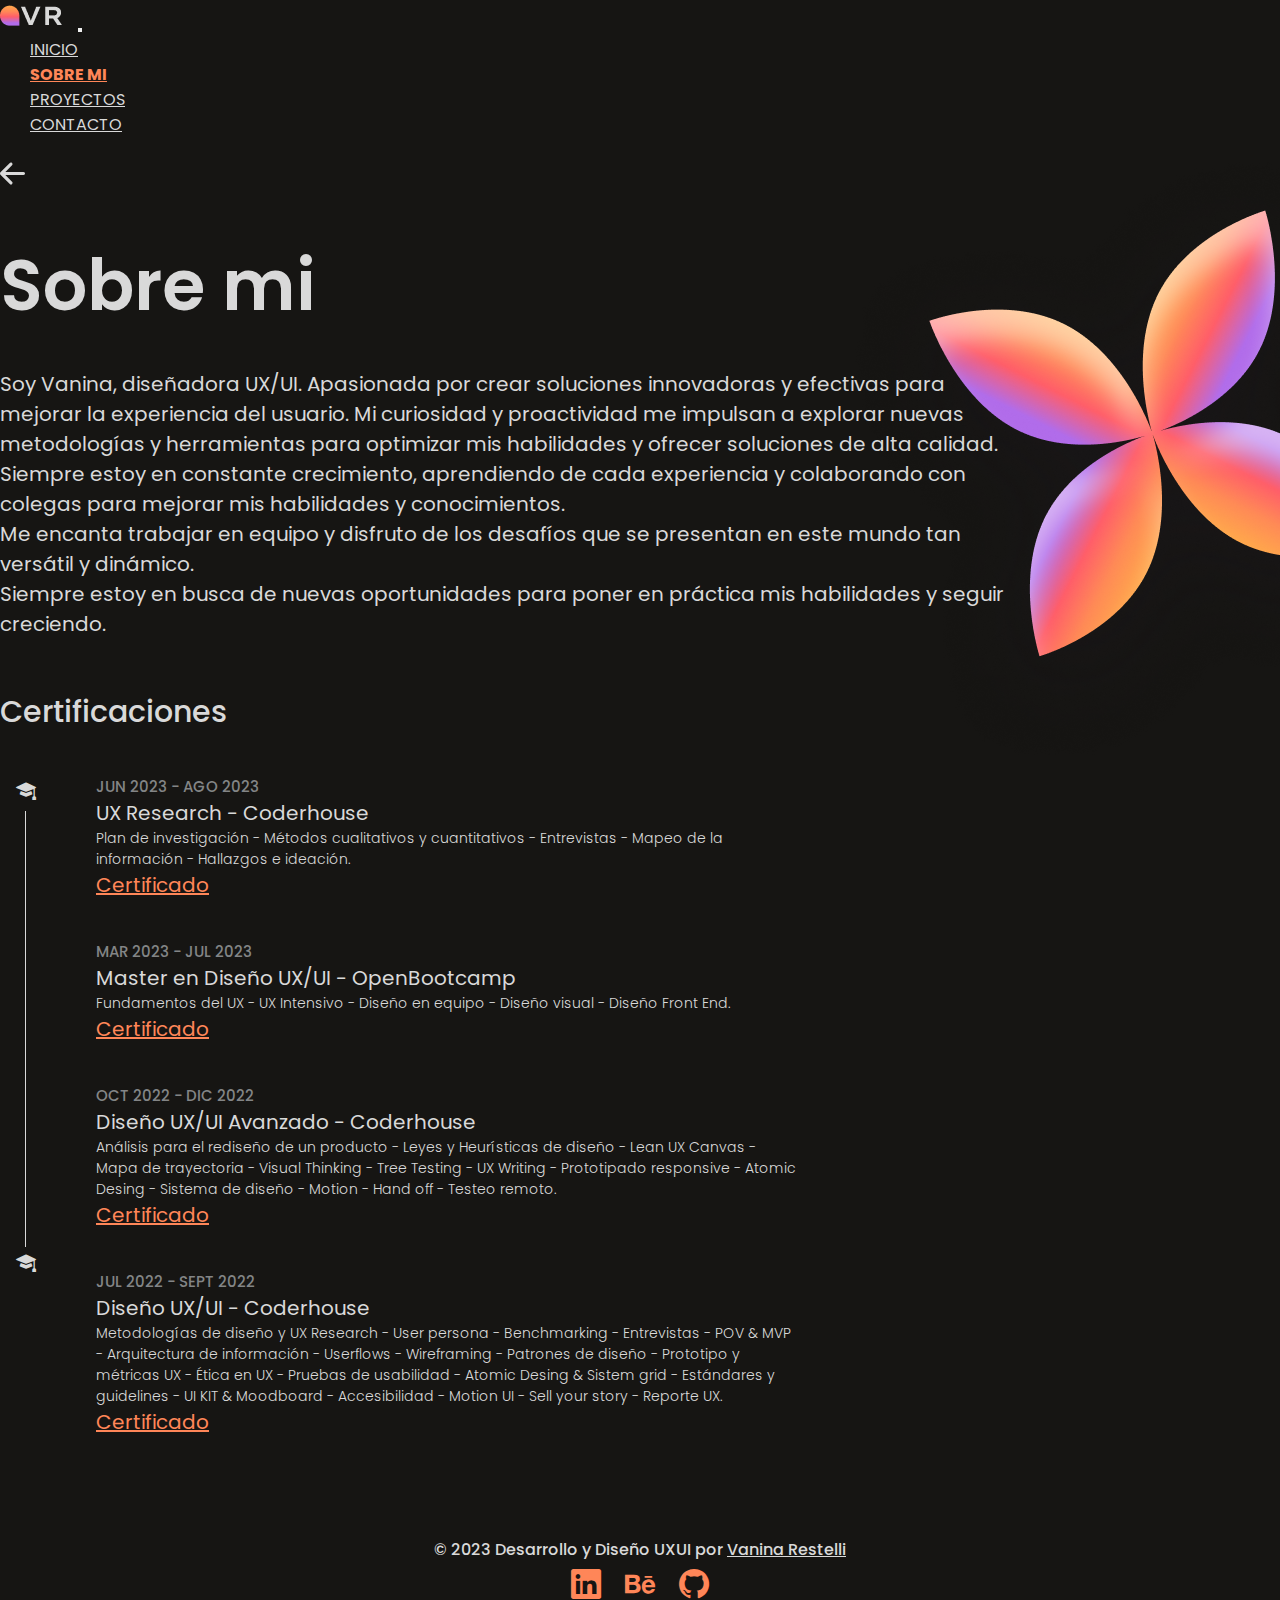
<file: pages/sobre-mi.html>
<!DOCTYPE html>
<html lang="es">
  <head>
    <meta charset="UTF-8" />
    <meta name="viewport" content="width=device-width, initial-scale=1.0" />
    <meta
      name="keywords"
      content="Experiencia en Diseño UX/UI, Capacitación en Diseño UX/UI, Cursos, Aprendizaje de experiencia de ususario, Certificaciones en Diseño de Interfaz"
    />
    <meta
      name="description"
      content="Diseñadora UX/UI con experiencia en la creación de interfaces atractivas y funcionales para aplicaciones web y móviles"
    />
    <meta name="" content="" />
    <title>Vanina Restelli</title>
    <link
      href="https://cdn.jsdelivr.net/npm/bootstrap@5.3.1/dist/css/bootstrap.min.css"
      rel="stylesheet"
      integrity="sha384-4bw+/aepP/YC94hEpVNVgiZdgIC5+VKNBQNGCHeKRQN+PtmoHDEXuppvnDJzQIu9"
      crossorigin="anonymous"
    />
    <link rel="preconnect" href="https://fonts.googleapis.com" />
    <link rel="preconnect" href="https://fonts.gstatic.com" crossorigin />
    <link
      href="https://fonts.googleapis.com/css2?family=Playfair+Display:wght@600&family=Poppins:wght@200;300;400;500;600&display=swap"
      rel="stylesheet"
    />
    <link
      rel="stylesheet"
      href="https://cdn.jsdelivr.net/npm/bootstrap-icons@1.10.5/font/bootstrap-icons.css"
    />
    <link rel="stylesheet" href="../css/estilos.css" />
    <link rel="shortcut icon" href="../favicon.png" type="image/x-icon" />
  </head>
  <body class="sobre-mi">
    <nav class="navbar navbar-expand-lg navbar-dark">
      <div class="container">
        <a class="navbar-brand" href="#"><img src="../img/logo.png" alt="Vanina Restelli" /></a>
        <button
          class="navbar-toggler"
          type="button"
          data-bs-toggle="collapse"
          data-bs-target="#navbarNav"
          aria-controls="navbarNav"
          aria-expanded="false"
          aria-label="Toggle navigation"
        >
          <span class="navbar-toggler-icon"></span>
        </button>
        <div class="collapse navbar-collapse" id="navbarNav">
          <ul class="navbar-nav ms-auto">
            <li class="nav-item">
              <a class="nav-link" aria-current="page" href="../index.html">Inicio</a>
            </li>
            <li class="nav-item">
              <a class="nav-link active" href="sobre-mi.html">Sobre mi</a>
            </li>
            <!-- <li class="nav-item">
              <a class="nav-link" href="experiencia.html">Experiencia</a>
            </li> -->
            <li class="nav-item">
              <a class="nav-link" href="proyectos.html">Proyectos</a>
            </li>
            <li class="nav-item">
              <a class="nav-link" href="contacto.html">Contacto</a>
            </li>
          </ul>
        </div>
      </div>
    </nav>
    <main>
      <div class="container-fluid fondo">
        <div class="container">
          <a href="../index.html" class="flecha"><i class="bi bi-arrow-left-short"></i></a>
          <h1>Sobre mi</h1>
          <div class="descripcion">
            <p>
              Soy Vanina, diseñadora UX/UI. Apasionada por crear soluciones innovadoras y efectivas
              para mejorar la experiencia del usuario. Mi curiosidad y proactividad me impulsan a
              explorar nuevas metodologías y herramientas para optimizar mis habilidades y ofrecer
              soluciones de alta calidad. Siempre estoy en constante crecimiento, aprendiendo de
              cada experiencia y colaborando con colegas para mejorar mis habilidades y
              conocimientos.
            </p>
            <p>
              Me encanta trabajar en equipo y disfruto de los desafíos que se presentan en este
              mundo tan versátil y dinámico.
            </p>
            <p>
              Siempre estoy en busca de nuevas oportunidades para poner en práctica mis habilidades
              y seguir creciendo.
            </p>
          </div>
          <h2>Certificaciones</h2>
          <div class="certificaciones">
            <div id="gorritoArriba" class="gorrito">
              <i class="bi bi-mortarboard-fill"></i>
            </div>
            <div class="certificado">
              <h3>JUN 2023 - AGO 2023</h3>
              <h4>UX Research - Coderhouse</h4>
              <p>
                Plan de investigación - Métodos cualitativos y cuantitativos - Entrevistas - Mapeo
                de la información - Hallazgos e ideación.
              </p>
              <a href="https://www.coderhouse.com/certificados/64ec5fe9d9240ce85adafe8b"
                >Certificado</a
              >
            </div>
            <div class="certificado">
              <h3>MAR 2023 - JUL 2023</h3>
              <h4>Master en Diseño UX/UI - OpenBootcamp</h4>
              <p>
                Fundamentos del UX - UX Intensivo - Diseño en equipo - Diseño visual - Diseño Front
                End.
              </p>
              <a href="https://certificate.uxuiopen.com/64b546b0385f7288b14d8186">Certificado</a>
            </div>
            <div class="certificado">
              <h3>OCT 2022 - DIC 2022</h3>
              <h4>Diseño UX/UI Avanzado - Coderhouse</h4>
              <p>
                Análisis para el rediseño de un producto - Leyes y Heurísticas de diseño - Lean UX
                Canvas - Mapa de trayectoria - Visual Thinking - Tree Testing - UX Writing -
                Prototipado responsive - Atomic Desing - Sistema de diseño - Motion - Hand off -
                Testeo remoto.
              </p>
              <a href="https://www.coderhouse.com/certificados/63cb000adcd77e000eceb3f1?lang=es"
                >Certificado</a
              >
            </div>
            <div class="certificado">
              <h3>JUL 2022 - SEPT 2022</h3>
              <h4>Diseño UX/UI - Coderhouse</h4>
              <p>
                Metodologías de diseño y UX Research - User persona - Benchmarking - Entrevistas -
                POV & MVP - Arquitectura de información - Userflows - Wireframing - Patrones de
                diseño - Prototipo y métricas UX - Ética en UX - Pruebas de usabilidad - Atomic
                Desing & Sistem grid - Estándares y guidelines - UI KIT & Moodboard - Accesibilidad
                - Motion UI - Sell your story - Reporte UX.
              </p>
              <a href="https://www.coderhouse.com/certificados/63496cca40d949000ef92237?lang=es"
                >Certificado</a
              >
            </div>

            <div id="gorritoAbajo" class="gorrito">
              <i class="bi bi-mortarboard-fill"></i>
            </div>
          </div>
        </div>
      </div>
    </main>
    <footer>
      <div class="containter">
        <p>
          © 2023 Desarrollo y Diseño UXUI por
          <a href="mailto:restellivanina@gmail.com">Vanina Restelli</a>
        </p>
        <ul>
          <li>
            <a target="_blank" href="https://www.linkedin.com/in/vaninarestelli/"
              ><i class="bi bi-linkedin"></i
            ></a>
          </li>
          <li>
            <a target="_blank" href="https://www.behance.net/vaninarestelli"
              ><i class="bi bi-behance"></i
            ></a>
          </li>
          <li>
            <a target="_blank" href="https://github.com/VaninaRestelli"
              ><i class="bi bi-github"></i
            ></a>
          </li>
        </ul>
      </div>
    </footer>
    <script
      src="https://cdn.jsdelivr.net/npm/bootstrap@5.3.1/dist/js/bootstrap.bundle.min.js"
      integrity="sha384-HwwvtgBNo3bZJJLYd8oVXjrBZt8cqVSpeBNS5n7C8IVInixGAoxmnlMuBnhbgrkm"
      crossorigin="anonymous"
    ></script>
  </body>
</html>
</file>
<file: css/estilos.css>
* {
  margin: 0;
  padding: 0;
  box-sizing: border-box;
}

body {
  background-color: #161513;
  font-family: "Poppins", sans-serif;
  color: #d9d9d9;
  font-size: 20px;
}

body.inicio {
  background-position: top center;
}

body.inicio .fondo {
  background-image: url(../img/bg-inicio.png);
  background-repeat: no-repeat;
  background-position: top center;
}

body.sobre-mi {
  background-position: calc(100vw - 900px) -300px;
  background-repeat: no-repeat;
}

body.sobre-mi .fondo {
  background-image: url(../img/bg-sobremi.png);
  background-repeat: no-repeat;
  background-position: calc(100vw - 450px) top;
}

body.experiencia {
  background-position: -500px -200px;
  background-repeat: no-repeat;
}

body.proyectos {
  background-position: -500px -400px;
  background-repeat: repeat-y;
}

body.contacto {
  background-position: calc(100vw - 900px) -100px;
  background-repeat: no-repeat;
}

a {
  color: #d9d9d9;
}

body.sobre-mi .descripcion {
  padding-right: 250px;
}

.navbar {
  text-transform: uppercase;
  font-size: 16px;
}

.navbar-nav a.nav-link {
  color: #d9d9d9;
  margin-left: 30px;
}

.navbar-nav a.nav-link:hover {
  color: #ff8658;
}

.navbar-nav a.nav-link.active {
  color: #ff8658;
  font-weight: bold;
}

#introduccion {
  padding-top: 200px;
  width: 762px;
  margin: auto;
}

h1 {
  font-weight: 600;
  font-size: 70px;
}

body.inicio h1 {
  font-weight: 400;
  font-size: 40px;
  line-height: 70px;
}

body.inicio h1 span {
  font-family: "Playfair Display", serif;
  font-size: 70px;
  display: block;
}

#introduccion p {
  padding: 10px 0 0 0;
}

body.sobre-mi h1 {
  margin: 20px 0 30px 0;
}

h2 {
  font-size: 35;
  font-weight: 500;
}

body.sobre-mi h2 {
  margin-top: 50px;
}

.certificaciones {
  border-left: 1px solid #d9d9d9;
  padding-left: 70px;
  margin-left: 25px;
  position: relative;
}

.certificaciones .gorrito {
  position: absolute;
  left: -10px;
  background-color: #161513;
  width: 26px;
  height: 36px;
}

.certificaciones #gorritoArriba {
  top: 0;
}

.certificaciones #gorritoAbajo {
  bottom: 0;
  height: 190px;
}

.certificado {
  margin-top: 40px;
  max-width: 700px;
}

.certificado h3 {
  font-size: 15px;
  color: rgb(131, 133, 134);
  font-weight: 500;
  text-transform: uppercase;
}

.certificado h4 {
  font-size: 20px;
  font-weight: 400;
}

.certificado p {
  font-size: 14px;
  font-weight: 300;
}

.certificado a {
  font-size: 20px;
  color: #ff8658;
}

.certificado a:hover {
  font-size: 18px;
  color: #ffa34d;
}

.boton {
  display: inline-block;
  color: #d9d9d9;
  padding: 13px 4px;
  border-radius: 4px;
  text-decoration: none;
  font-size: 16px;
  font-weight: bold;
  border: double 1px transparent;
  background-image: linear-gradient(#161513, #161513),
    linear-gradient(137.48deg, #b16cea, #fa5f72, #ff8658, #ffa34d);
  background-origin: border-box;
  background-clip: content-box, border-box;
}
.boton span {
  background-color: #161513;
  padding: 10px 20px;
}
.boton span:hover {
  background-image: linear-gradient(137.48deg, #b16cea, #fa5f72, #ff8658, #ffa34d);
  color: #d9d9d9;
}
.boton:disabled span {
  background-image: linear-gradient(137.48deg, #b16cea, #fa5f72, #ff8658, #ffa34d);
  color: #d9d9d9;
}
.boton:disabled {
  opacity: 0.5;
}

#error-404 {
  background-image: url(../img/robot404.png);
  background-repeat: no-repeat;
  background-position: right top;
  background-size: 40%;
  min-height: 788px;
  padding-top: 160px;
}

#error-404 h1,
#error-404 h2 {
  font-family: "Playfair Display", serif;
  font-weight: bold;
  font-size: 200px;
}

#error-404 h2 {
  font-size: 100px;
}

#error-404 p {
  font-size: 27px;
  max-width: 600px;
}

.proyecto {
  margin-top: 140px;
  padding-bottom: 120px;
}

.proyecto .texto {
  font-weight: 300;
}

.proyecto .texto h2 {
  margin-bottom: 40px;
  font-size: 30px;
}

.proyecto p {
  font-size: 16px;
}

.proyecto .texto h2 img {
  margin-right: 4px;
}

.proyecto .tags {
  border: 1px solid #d9d9d9;
  border-radius: 4px;
  display: inline-block;
  font-size: 13px;
  padding: 2px 6px;
  margin-right: 6px;
}

.proyecto .texto a {
  margin-top: 20px;
}

.proyecto.invertido .texto {
  order: 2;
  text-align: right;
}

.proyecto.invertido .imagen {
  order: 1;
}

.proyecto .imagen img:hover {
  transform: scale(1.05);
  transition: all 0.3s;
  filter: grayscale(0%);
}

.proyecto .imagen img {
  transition: all 0.3s;
  filter: grayscale(100%);
}

.mockup:hover {
  transform: scale(1.05);
  transition: all 0.3s;
}

.mockup {
  transition: all 0.3s;
}

.contacto .container p {
  max-width: 1000px;
  padding-top: 20px;
}

.contacto form {
  background-color: #1c1c22;
  border-radius: 20px;
  padding: 40px;
  margin-top: 100px;
  padding-right: 500px;
  background-image: url(../img/bg-contacto.png);
  background-repeat: no-repeat;
  background-position: center right;
}

.contacto label {
  opacity: 0.6;
}

.contacto button {
  margin-top: 20px;
}

.contacto input,
.contacto textarea {
  border: 1px solid #ff8658;
}

#spanEnviando {
  padding: 0 20px;
  animation: blink 1s ease-in-out infinite;
}

@keyframes blink {
  0% {
    opacity: 0.3;
  }
  50% {
    opacity: 1;
  }
  100% {
    opacity: 0.3;
  }
}

.oculto {
  display: none;
}

footer {
  text-align: center;
  font-size: 16px;
  font-weight: 500;
  padding-top: 100px;
}

footer ul {
  list-style: none;
  padding: 0;
}

footer ul li {
  display: inline;
  margin: 0 10px;
}

footer ul li a {
  color: #ff8658;
  font-size: 30px;
}

#mockups {
  margin-top: 140px;
  overflow: hidden;
}

.mockup {
  padding: 0;
}

#mockup2,
#mockup4 {
  text-align: right;
}

#mockup4 img {
  margin-top: 120px;
}

.flecha {
  font-size: 50px;
  display: block;
  margin-left: -12px;
}

@media screen and (max-width: 1434px) {
  #error-404 h1 {
    font-size: 12vw;
  }
  #error-404 h2 {
    font-size: 6vw;
  }
  #error-404 p {
    font-size: 2vw;
    max-width: 50%;
  }
  .mockup img {
    max-width: 90%;
  }
}
@media screen and (max-width: 990px) {
  .proyecto {
    margin-top: 90px;
    padding-bottom: 20px;
  }
  .proyecto.invertido .texto,
  .proyecto .texto {
    text-align: center;
  }
  .proyecto .texto {
    order: 2;
  }
  .proyecto .imagen {
    order: 1;
    margin-bottom: 50px;
  }
  .navbar-nav {
    padding-top: 30px;
  }
  .navbar-nav a.nav-link {
    margin-left: 0;
  }
  #introduccion {
    width: 100%;
    padding-top: 30px;
  }
  #mockup2 img,
  #mockup4 img {
    float: right;
  }
  #mockup4 img {
    margin-top: 0;
  }
  .mockup img {
    max-width: 100%;
    height: auto;
    display: block;
  }
  body.sobre-mi .fondo {
    background-image: none;
  }
  body.sobre-mi .descripcion {
    padding-right: 0;
  }
  body.experiencia {
    background-image: none;
  }
  #error-404 {
    text-align: center;
    min-height: auto;
  }
  #error-404 p {
    max-width: none;
  }
  #error-404 {
    background-size: 50%;
    background-position: top center;
    padding-top: 50vw;
  }
  .contacto form {
    padding: 40px;
    margin-top: 60px;
    background-size: 40%;
    background-position: center right;
  }
  .contacto form .mb-3 {
    text-align: left;
  }
}
@media screen and (max-width: 767px) {
  body {
    text-align: center;
  }
  #mockups {
    margin-top: 80px;
  }
  .mockup {
    margin-bottom: 40px;
  }
  .flecha {
    text-align: left;
  }
  .certificaciones {
    border: none;
    padding-left: 0;
    margin-left: 0;
  }
  .gorrito {
    display: none;
  }
  #error-404 h1 {
    font-size: 60px;
  }
  #error-404 h2 {
    font-size: 30px;
  }
  #error-404 p {
    font-size: 15px;
  }
  #error-404 {
    background-size: 250px;
    background-position: top center;
    padding-top: 320px;
  }
}
@media screen and (max-width: 396px) {
  body.inicio h1 {
    line-height: 50px;
  }
  body.inicio h1 span {
    font-size: 50px;
  }
  footer {
    margin-top: 0;
  }
  h1 {
    font-size: 50px;
  }
} /*# sourceMappingURL=estilos.css.map */
</file>
